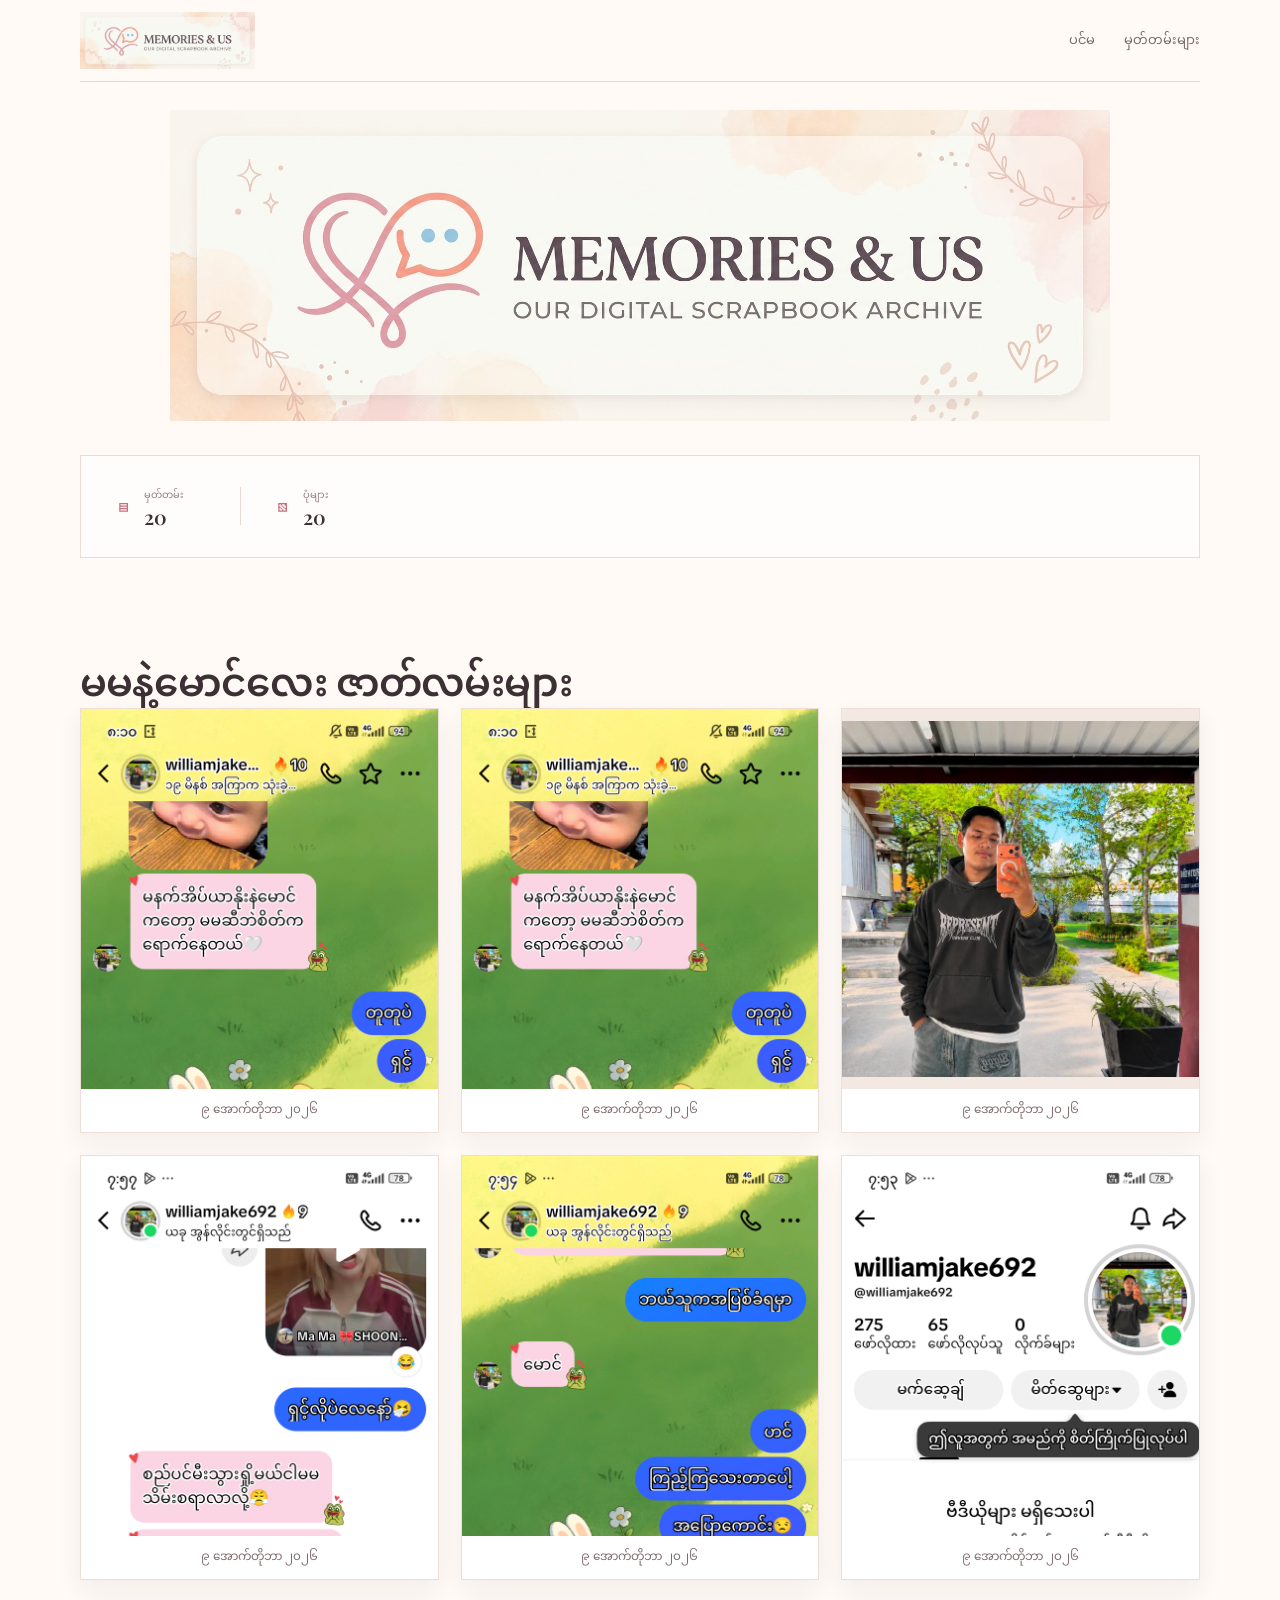
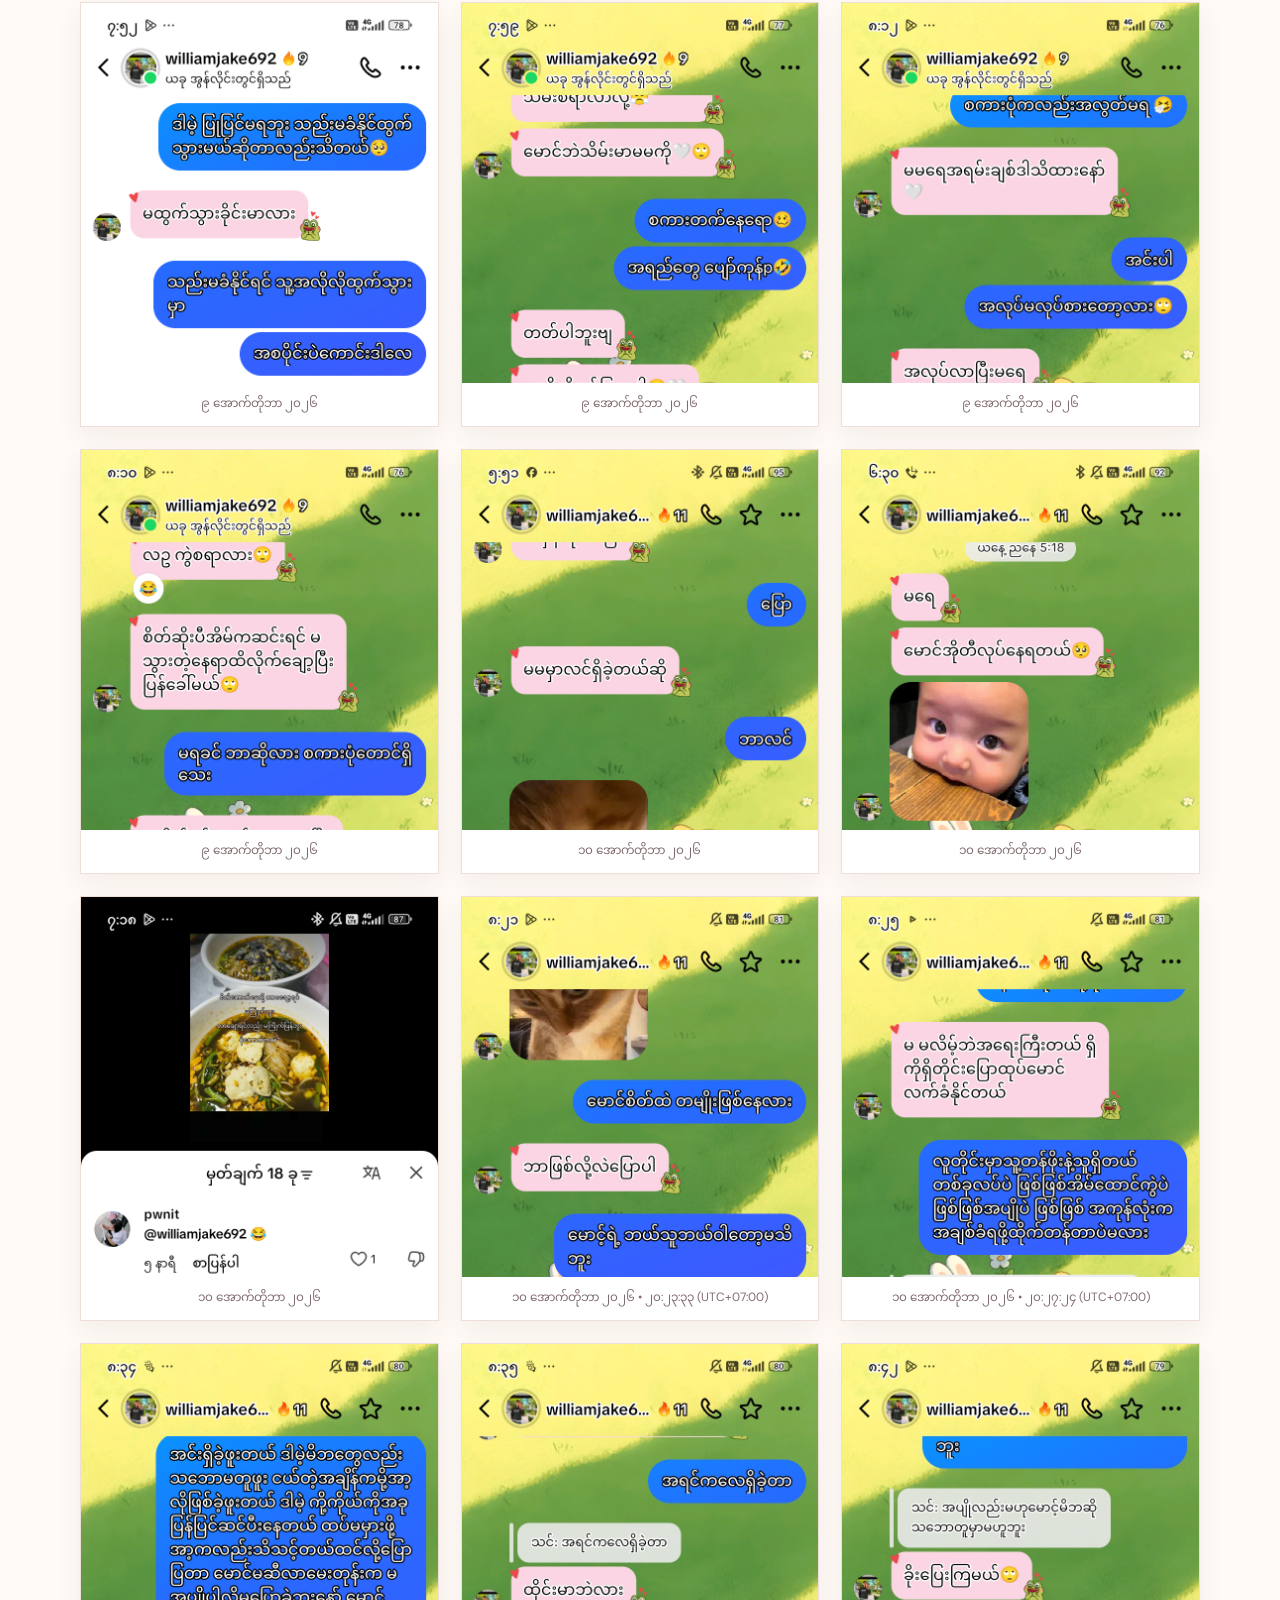
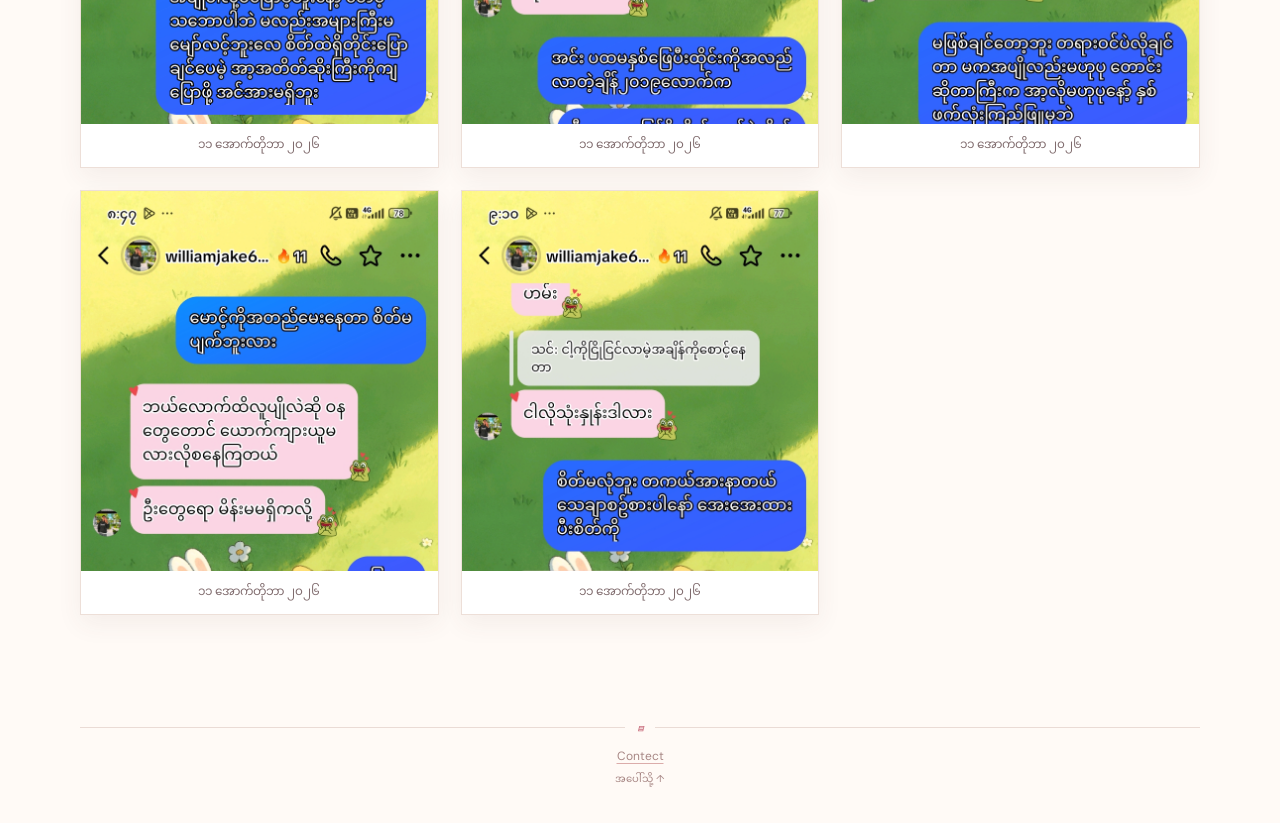
<file: index.html>
<!doctype html>
<html lang="my">
  <head>
    <meta charset="UTF-8" />
    <meta name="viewport" content="width=device-width, initial-scale=1" />
    <meta name="theme-color" content="#fff9f5" />
    <meta name="description" content="မမနဲ့မောင်လေး ဇာတ်လမ်းများ — screenshot မှတ်တမ်းပြခန်း။" />
    <meta property="og:title" content="မမနဲ့မောင်လေး ဇာတ်လမ်းများ" />
    <meta property="og:image" content="https://daily-wage-app.github.io/memory-chat-hub/assets/memories-us.jpg" />
    <title>မမနဲ့မောင်လေး ဇာတ်လမ်းများ</title>
    <link rel="icon" type="image/jpeg" href="assets/memories-us.jpg" />
    <link rel="preconnect" href="https://fonts.googleapis.com" />
    <link rel="preconnect" href="https://fonts.gstatic.com" crossorigin />
    <link href="https://fonts.googleapis.com/css2?family=DM+Sans:wght@400;500;600;700&family=Noto+Sans+Myanmar:wght@400;500;600;700&family=Playfair+Display:wght@500;600;700&display=swap" rel="stylesheet" />
    <link rel="stylesheet" href="styles.css?v=header-7" />
    <script src="script.js?v=photos-11" defer></script>
  </head>
  <body>
    <div class="paper-grain" aria-hidden="true"></div>
    <div class="page-shell">
      <header class="topbar">
        <a class="brand" href="#home" aria-label="မမနဲ့မောင်လေး ဇာတ်လမ်းများ — ပင်မစာမျက်နှာ">
          <img class="brand-logo" src="assets/memories-us.jpg" alt="Memories & Us" />
        </a>
        <nav class="nav" aria-label="အဓိကလမ်းညွှန်">
          <a href="#home">ပင်မ</a>
          <a href="#gallery">မှတ်တမ်းများ</a>
        </nav>
      </header>

      <main id="home">
        <section class="hero-banner" aria-label="Memories & Us">
          <img class="masthead-image" src="assets/memories-us.jpg" alt="Memories & Us banner" fetchpriority="high" />
        </section>

        <section class="overview" aria-label="မှတ်တမ်းအကျဉ်း">
          <div class="overview-item"><span class="overview-icon">▤</span><span class="overview-label">မှတ်တမ်း</span><strong id="momentCount">20</strong></div>
          <span class="overview-divider" aria-hidden="true"></span>
          <div class="overview-item"><span class="overview-icon">▧</span><span class="overview-label">ပုံများ</span><strong id="photoCount">20</strong></div>
        </section>

        <section class="gallery-section" id="gallery" aria-labelledby="gallery-heading">
          <div class="gallery-heading-row">
            <div class="section-heading">
              <h2 id="gallery-heading">မမနဲ့မောင်လေး ဇာတ်လမ်းများ</h2>
            </div>
          </div>
          <div id="memoryGrid" class="memory-grid" aria-live="polite"></div>
        </section>
      </main>

      <footer class="footer"><div class="footer-rule"><span>▤</span></div><p><a class="footer-contact" href="https://daily-y-app.github.io/Apk-download" target="_blank" rel="noopener noreferrer">Contect</a></p><a href="#home">အပေါ်သို့ ↑</a></footer>
    </div>

    <dialog id="lightbox" class="lightbox" aria-label="ပုံကို အပြည့်ကြည့်ရန်"><button id="lightboxClose" class="lightbox-close" type="button" aria-label="ပိတ်ရန်">×</button><img id="lightboxImage" alt="မှတ်တမ်းပုံ အပြည့်အစုံ" /><p id="lightboxCaption"></p></dialog>
  </body>
</html>
</file>
<file: styles.css>
:root {
  color-scheme: light;
  --ink: #3d3034;
  --muted: #8c777c;
  --rose: #c86d7c;
  --rose-deep: #a94f64;
  --rose-pale: #f8e8e5;
  --paper: #fffaf6;
  --paper-deep: #f7eee8;
  --line: #eadbd5;
  --sage: #7f8e74;
  --serif: 'Playfair Display', 'Noto Sans Myanmar', Georgia, serif;
  --sans: 'DM Sans', 'Noto Sans Myanmar', sans-serif;
  --shadow: 0 22px 60px rgba(97, 64, 63, .10);
}

* { box-sizing: border-box; }
html { scroll-behavior: smooth; scroll-padding-top: 90px; }
body { margin: 0; min-width: 320px; color: var(--ink); background: var(--paper); font-family: var(--sans); font-size: 15px; line-height: 1.75; }
button, input, textarea { font: inherit; }
button, a, label { -webkit-tap-highlight-color: transparent; }
a { color: inherit; }
button:focus-visible, a:focus-visible, input:focus-visible, textarea:focus-visible, label:focus-within { outline: 3px solid rgba(200,109,124,.38); outline-offset: 3px; }
::selection { background: #f1ccd0; color: var(--ink); }
.paper-grain { position: fixed; inset: 0; z-index: -1; pointer-events: none; opacity: .24; background-image: radial-gradient(#c5a79b .55px, transparent .55px); background-size: 8px 8px; mask-image: linear-gradient(to bottom, #000, transparent 72%); }
.page-shell { width: min(1120px, calc(100% - 48px)); margin: 0 auto; }
.topbar { height: 82px; display: flex; align-items: center; justify-content: space-between; border-bottom: 1px solid rgba(218,195,185,.65); }
.brand { display: block; text-decoration: none; }
.brand-logo { display: block; width: 175px; max-height: 58px; object-fit: contain; object-position: left center; }
.nav { display: flex; align-items: center; gap: 29px; font-size: 13px; }
.nav a { text-decoration: none; color: #78696b; transition: color .2s; }
.nav a:hover { color: var(--rose-deep); }
.nav .nav-add { border: 1px solid #e6c5c1; padding: 7px 15px; border-radius: 30px; color: var(--rose-deep); }
.hero-banner { padding: 28px 0 34px; }
.masthead-image { display: block; width: 100%; max-width: 940px; height: auto; margin: 0 auto; object-fit: contain; }
h2 { margin: 0; font-weight: 500; }
h2 em { color: var(--rose-deep); font-weight: 500; }
.overview { position: relative; min-height: 103px; display: flex; align-items: center; justify-content: flex-start; gap: 29px; padding: 15px 30px; border: 1px solid #eadcd4; background: rgba(255,255,255,.65); }
.overview-item { min-width: 100px; display: grid; grid-template-columns: 24px auto; grid-template-rows: 1fr 1fr; align-items: center; column-gap: 9px; }
.overview-icon { grid-row: 1 / 3; color: var(--rose); font-size: 20px; text-align: center; }
.overview-label { color: #957f7e; font-size: 10px; }
.overview-item strong { font: 600 20px/1.1 var(--serif); }
.overview-divider { width: 1px; height: 38px; background: #e8d9d2; }
.overview-note { margin-left: auto; color: #9b8581; font: italic 13px var(--serif); }
.overview-note span { margin-left: 7px; color: var(--rose); }
.add-section, .gallery-section { padding-top: 94px; }
.section-heading h2 { font: 600 clamp(27px, 3.4vw, 39px)/1.45 var(--serif); letter-spacing: -.02em; }
.section-heading > p:last-child { margin: 7px 0 0; color: var(--muted); font-size: 13px; }
.memory-form { margin-top: 25px; padding: 25px 29px 20px; border: 1px solid var(--line); background: rgba(255,255,255,.76); box-shadow: 0 12px 32px rgba(95,66,61,.055); }
.form-topline { display: flex; align-items: center; gap: 9px; padding-bottom: 17px; margin-bottom: 20px; border-bottom: 1px solid #f0e6e0; color: #6f5d60; font: 500 13px var(--serif); }
.form-icon { color: var(--rose); font-size: 18px; }
.form-required { margin-left: auto; color: #aa8e8c; font: 11px var(--sans); }
.field-grid { display: grid; grid-template-columns: 1fr 1fr; gap: 18px; }
.field { min-width: 0; display: block; margin-bottom: 16px; }
.field > span:first-child { display: block; margin: 0 0 7px; color: #645357; font-size: 12px; font-weight: 600; }
.field > span b { color: var(--rose); }
.field small { color: #a38e8c; font-size: 10px; font-weight: 400; }
.field input, .field textarea { display: block; width: 100%; border: 1px solid #e8dcd5; border-radius: 4px; padding: 10px 12px; color: var(--ink); background: #fffdfa; font-size: 12px; line-height: 1.7; transition: border .2s, box-shadow .2s; }
.field input::placeholder, .field textarea::placeholder { color: #b29f9d; }
.field input:focus, .field textarea:focus { outline: none; border-color: #cd8b94; box-shadow: 0 0 0 3px rgba(200,109,124,.10); }
.field textarea { min-height: 88px; resize: vertical; }
.image-fields { gap: 18px; }
.file-field input[type=file] { padding: 6px 8px; color: #8e7d7b; background: #fffdfa; font-size: 11px; }
.file-field input[type=file]::file-selector-button { margin-right: 10px; padding: 6px 10px; border: 0; border-radius: 3px; color: #775b61; background: #f5e9e6; cursor: pointer; font: 11px var(--sans); }
.file-hint { display: block; margin-top: 5px; color: #a48e8b; font-size: 10px; }
.image-preview { position: relative; width: fit-content; max-width: 100%; margin: 0 0 16px; padding: 5px; border: 1px solid var(--line); background: white; }
.image-preview[hidden] { display: none; }
.image-preview img { display: block; max-width: min(330px, 70vw); max-height: 200px; object-fit: contain; }
.preview-remove { position: absolute; top: 8px; right: 8px; width: 26px; height: 26px; border: 0; border-radius: 50%; color: white; background: #503b40cc; cursor: pointer; font-size: 18px; line-height: 1; }
.form-bottom { display: flex; align-items: center; justify-content: space-between; gap: 16px; padding-top: 4px; }
.form-bottom p { margin: 0; color: #9b8582; font-size: 10px; }
.submit-button { min-width: 148px; }
.form-message { min-height: 0; margin: 0; color: var(--rose-deep); font-size: 12px; }
.form-message:not(:empty) { margin-top: 10px; }
.gallery-heading-row { display: flex; align-items: end; justify-content: space-between; gap: 20px; }
.archive-actions { display: flex; gap: 8px; padding-bottom: 7px; }
.quiet-button { display: inline-flex; align-items: center; justify-content: center; min-height: 34px; padding: 6px 11px; border: 1px solid #e7d8d3; border-radius: 4px; color: #826e70; background: rgba(255,255,255,.6); cursor: pointer; text-decoration: none; font-size: 11px; transition: border .2s, color .2s; }
.quiet-button:hover { border-color: #cf9ca0; color: var(--rose-deep); }
.import-label { cursor: pointer; }
.gallery-toolbar { display: flex; align-items: center; gap: 10px; margin: 25px 0 18px; padding-bottom: 13px; border-bottom: 1px solid #ebdfda; }
.search-box { display: flex; align-items: center; gap: 8px; width: min(320px, 52%); height: 36px; padding: 0 10px; border: 1px solid #e9ddd7; background: rgba(255,255,255,.7); color: #a08888; }
.search-box > span { font: 23px/1 var(--serif); }
.search-box input { width: 100%; border: 0; outline: 0; color: var(--ink); background: transparent; font-size: 11px; }
.search-box input:focus-visible { outline: none; }
.filter-button { height: 36px; padding: 0 12px; border: 1px solid #e9ddd7; color: #806b6e; background: #fffdfa; cursor: pointer; font-size: 11px; }
.filter-button[aria-pressed=true] { border-color: #d7a0a3; color: var(--rose-deep); background: #f9eeec; }
.filter-button span { margin-right: 4px; }
.result-label { margin: 0 0 0 auto; color: #9b8582; font-size: 10px; }
.memory-grid { display: grid; grid-template-columns: repeat(3, minmax(0, 1fr)); align-items: start; gap: 22px; }
.memory-card { overflow: hidden; background: #fff; border: 1px solid #eddfd8; box-shadow: 0 9px 24px rgba(91,62,56,.065); transition: transform .22s, box-shadow .22s; }
.memory-card:hover { transform: translateY(-4px); box-shadow: 0 15px 32px rgba(91,62,56,.12); }
.memory-photo { position: relative; display: grid; place-items: center; width: 100%; height: 380px; overflow: hidden; padding: 0; border: 0; color: inherit; background: #f4e8e3; cursor: zoom-in; }
.memory-photo img { width: 100%; height: 100%; display: block; object-fit: contain; transition: filter .2s; }
.memory-photo:hover img { filter: brightness(.96); }
.photo-missing { display: grid; place-items: center; color: #b8898b; font-size: 34px; }
.memory-body { padding: 10px 14px 12px; }
.memory-date { color: #806c6e; font-size: 12px; text-align: center; }
.memory-title { margin: 7px 0 5px; color: #4a373b; font: 600 19px/1.5 var(--serif); overflow-wrap: anywhere; }
.memory-caption { margin: 0; color: #816e70; font-size: 12px; line-height: 1.9; white-space: pre-wrap; overflow-wrap: anywhere; }
.record-tag { display: inline-block; margin-top: 12px; padding: 3px 8px; border: 1px solid #e7d8d3; color: #8f7779; font-size: 10px; }
.view-only-badge { display: inline-flex; align-items: center; gap: 7px; margin-bottom: 8px; padding: 6px 11px; border: 1px solid #e7d8d3; color: #856f71; background: rgba(255,255,255,.65); font-size: 10px; letter-spacing: .08em; }
.memory-actions { display: flex; justify-content: space-between; align-items: center; padding-top: 13px; margin-top: 12px; border-top: 1px solid #f0e7e2; }
.card-action { border: 0; padding: 4px 0; color: #9b8282; background: transparent; cursor: pointer; font-size: 11px; }
.card-action:hover { color: var(--rose-deep); }
.card-action.is-favorite { color: var(--rose-deep); }
.empty-state { grid-column: 1 / -1; padding: 55px 20px; border: 1px dashed #dfc9c2; color: #927d7c; background: rgba(255,255,255,.48); text-align: center; }
.empty-icon { display: block; margin-bottom: 8px; color: #ca8690; font: 38px/1 var(--serif); }
.empty-state strong { display: block; margin-bottom: 5px; color: #634f52; font: 600 19px var(--serif); }
.empty-state p { margin: 0; font-size: 12px; }
.empty-state a { color: var(--rose-deep); text-decoration-color: #dbacaa; text-underline-offset: 3px; }
.footer { position: relative; margin-top: 84px; padding: 20px 0 32px; color: #9a8581; text-align: center; font: italic 12px var(--serif); }
.footer p { margin: 12px 0 5px; }
.footer-contact { color: #a78684; font: 12px var(--sans); text-decoration-color: #dbacaa; text-underline-offset: 3px; }
.footer-contact:hover { color: var(--rose-deep); }
.footer > a { color: #a78684; text-decoration: none; font: 10px var(--sans); }
.footer-rule { display: flex; align-items: center; gap: 12px; color: var(--rose); }
.footer-rule::before, .footer-rule::after { content: ''; flex: 1; height: 1px; background: #eadbd5; }
.lightbox { position: fixed; inset: 0; width: 100%; max-width: none; height: 100%; max-height: none; padding: 55px 24px 30px; border: 0; color: white; background: rgba(35,25,29,.94); text-align: center; }
.lightbox::backdrop { background: rgba(35,25,29,.94); }
.lightbox[open] { display: flex; flex-direction: column; justify-content: center; align-items: center; }
.lightbox img { max-width: min(100%, 1100px); max-height: calc(100vh - 115px); object-fit: contain; box-shadow: 0 12px 40px #0005; }
.lightbox p { margin: 12px 0 0; color: #f4dfe0; font: italic 14px var(--serif); }
.lightbox-close { position: absolute; top: 14px; right: 20px; width: 42px; height: 42px; border: 1px solid #ffffff50; border-radius: 50%; color: white; background: transparent; cursor: pointer; font-size: 27px; line-height: 1; }
.toast { position: fixed; z-index: 10; right: 22px; bottom: 22px; max-width: min(400px, calc(100vw - 44px)); padding: 11px 17px; transform: translateY(15px); opacity: 0; pointer-events: none; border: 1px solid #e8d8d2; color: #644f52; background: #fffaf6; box-shadow: 0 9px 26px #51343821; font-size: 12px; transition: opacity .2s, transform .2s; }
.toast.is-visible { transform: translateY(0); opacity: 1; }

@media (max-width: 820px) {
  .hero-banner { padding: 24px 0 30px; }
  .overview { gap: 17px; padding-inline: 18px; }
  .overview-note { font-size: 11px; }
  .memory-grid { grid-template-columns: repeat(2, minmax(0, 1fr)); }
}
@media (max-width: 600px) {
  .page-shell { width: calc(100% - 32px); }
  .topbar { height: auto; min-height: 72px; flex-wrap: wrap; gap: 8px; padding: 13px 0 11px; }
  .brand-logo { width: 145px; max-height: 48px; }
  .nav { width: 100%; justify-content: space-between; gap: 8px; padding-top: 5px; font-size: 11px; }
  .nav .nav-add { padding: 5px 10px; }
  .hero-banner { padding: 18px 0 24px; }
  .overview { min-height: 83px; gap: 10px; padding: 12px 9px; }
  .overview-item { min-width: 0; grid-template-columns: 20px auto; gap: 6px; }
  .overview-icon { font-size: 16px; }
  .overview-label { font-size: 9px; }
  .overview-item strong { font-size: 17px; }
  .overview-divider { height: 30px; }
  .overview-note { display: none; }
  .add-section, .gallery-section { padding-top: 65px; }
  .section-heading h2 { font-size: 28px; }
  .section-heading > p:last-child { font-size: 12px; }
  .memory-form { padding: 18px 15px 16px; }
  .field-grid { grid-template-columns: 1fr; gap: 0; }
  .field { margin-bottom: 13px; }
  .form-bottom { align-items: flex-start; flex-direction: column; }
  .submit-button { width: 100%; }
  .gallery-heading-row { align-items: flex-start; flex-direction: column; gap: 9px; }
  .archive-actions { padding-bottom: 0; }
  .gallery-toolbar { flex-wrap: wrap; gap: 8px; margin-top: 18px; }
  .search-box { width: 100%; }
  .result-label { margin-left: auto; }
  .memory-grid { grid-template-columns: 1fr; gap: 15px; }
  .memory-photo { height: min(420px, 110vw); }
  .footer { margin-top: 60px; }
}
@media (prefers-reduced-motion: reduce) { *, *::before, *::after { scroll-behavior: auto !important; transition-duration: .01ms !important; animation-duration: .01ms !important; } }
</file>
